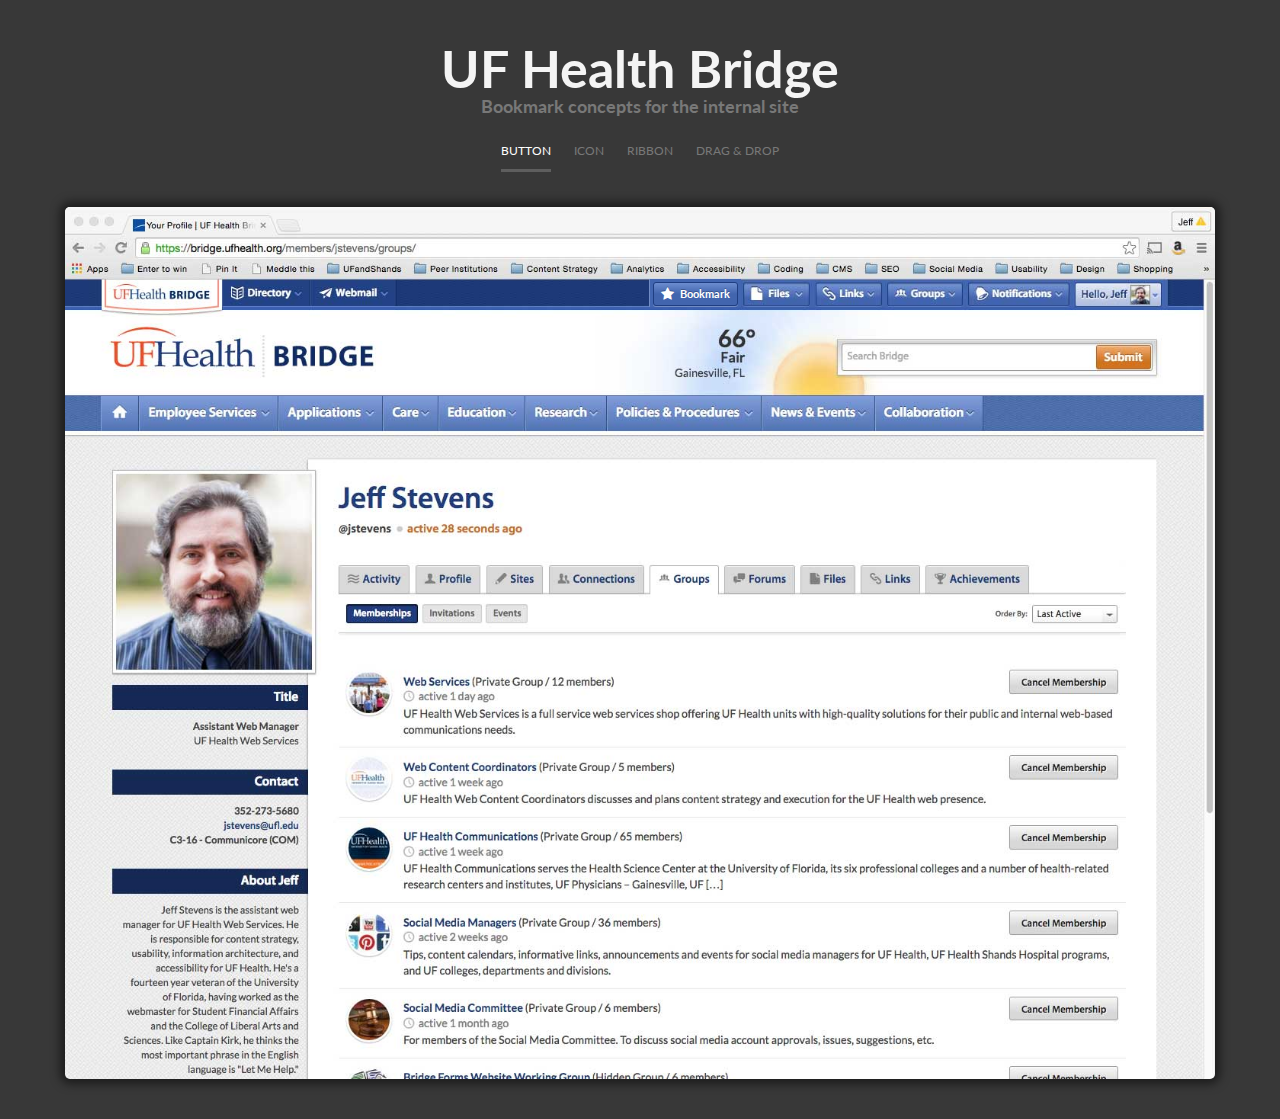
<file: index.html>
<!doctype html>
<html class="no-js" lang=""> 
<head>
  <meta charset="utf-8">
  <meta http-equiv="X-UA-Compatible" content="IE=edge">
  <title>UF Health - Bridge Bookmark concept by Andrzej Dubiel</title>
  <meta name="viewport" content="width=device-width, initial-scale=1, user-scalable=no">
  <link rel="stylesheet" href="http://fonts.googleapis.com/css?family=Lato:400,700">
  <link rel="stylesheet" href="http://cdnjs.cloudflare.com/ajax/libs/font-awesome/4.3.0/css/font-awesome.min.css">
  <link rel="stylesheet" href="css/bookmark.min.css">
  <script src="js/vendor/modernizr-2.8.3.min.js"></script>
</head>
<body>
    <!-- 

      __| |_   _| |__ (_) ___| |  _ __ ___   ___ 
     / _` | | | | '_ \| |/ _ \ | | '_ ` _ \ / _ \
    | (_| | |_| | |_) | |  __/ |_| | | | | |  __/
     \__,_|\__,_|_.__/|_|\___|_(_)_| |_| |_|\___| 

     Andrzej was here.

   -->
   <div class="intro">
    <h1>UF Health Bridge
      <span>Bookmark concepts for the internal site</span>
    </h1>
    <ul>
      <li><a class="active" href="index.html">Button</a></li>
      <li><a href="index-2.html">Icon</a></li>
      <li><a href="index-3.html">Ribbon</a></li>
      <li><a href="index-4.html">Drag &amp; Drop</a></li>
    </ul>
  </div>
  <div class="browser concept-1">
    <div class="browser-top"></div>
    <nav>
      <a href="#" class="btn btn-blue" data-bmk-dropdown><i class="fa fa-star"></i> Bookmark</a>
    </nav>
    <div class="dropdown">
      <h3><i class="fa fa-check-circle text-success"></i> Bookmark has been added!</h3>
      <form action="" class="form-bmk">
        <label class="label-text">Name</label>
        <input type="text" value="Jeff Stevens | UF Health Bridge" />
        <input checked="checked" id="radio_1" name="radio" type="radio">
        <label class="label-radio" for="radio_1"><i class="fa fa-times"></i> Public</label>
        <input id="radio_2" name="radio" type="radio">
        <label class="label-radio" for="radio_2"><i class="fa fa-times"></i> Private</label>
        <input id="radio_3" name="radio" type="radio">
        <label class="label-radio" for="radio_3"><i class="fa fa-times"></i> Friends-only</label>
        <div class="pull-right">
          <button type="submit" class="btn btn-success">Done</button>
        </div>
        <div class="pull-left">
          <a href="#" class="btn btn-link btn-danger" data-bmk-remove><i class="fa fa-trash"></i> Remove</a>
        </div>
        <div class="clearfix"></div>
      </form>
    </div>

  </div>
  

  <script src="//cdnjs.cloudflare.com/ajax/libs/jquery/1.9.1/jquery.min.js"></script>
  <script src="js/bookmark.min.js"></script>

</body>
</html>
</file>
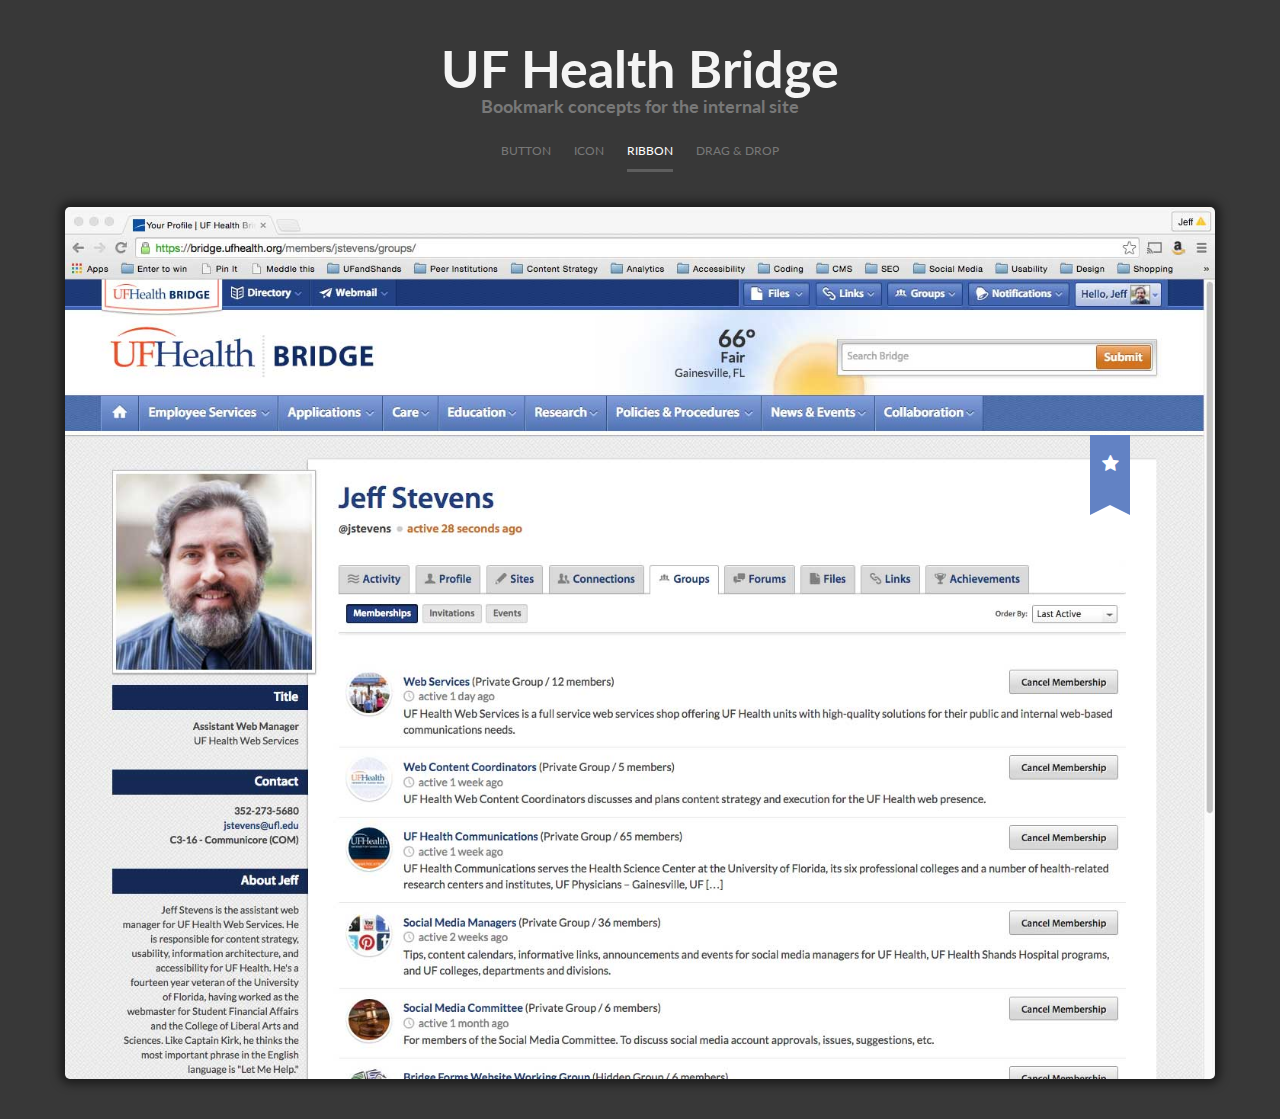
<file: index-3.html>
<!doctype html>
<html class="no-js" lang=""> 
<head>
  <meta charset="utf-8">
  <meta http-equiv="X-UA-Compatible" content="IE=edge">
  <title>UF Health - Bridge Bookmark concept by Andrzej Dubiel</title>
  <meta name="viewport" content="width=device-width, initial-scale=1, user-scalable=no">
  <link rel="stylesheet" href="http://fonts.googleapis.com/css?family=Lato:400,700">
  <link rel="stylesheet" href="http://cdnjs.cloudflare.com/ajax/libs/font-awesome/4.3.0/css/font-awesome.min.css">
  <link rel="stylesheet" href="css/bookmark.min.css">
  <script src="js/vendor/modernizr-2.8.3.min.js"></script>
</head>
<body>
    <!-- 

      __| |_   _| |__ (_) ___| |  _ __ ___   ___ 
     / _` | | | | '_ \| |/ _ \ | | '_ ` _ \ / _ \
    | (_| | |_| | |_) | |  __/ |_| | | | | |  __/
     \__,_|\__,_|_.__/|_|\___|_(_)_| |_| |_|\___| 

     Andrzej was here.

   -->
   <div class="intro">
    <h1>UF Health Bridge
      <span>Bookmark concepts for the internal site</span>
    </h1>
    <ul>
      <li><a href="index.html">Button</a></li>
      <li><a href="index-2.html">Icon</a></li>
      <li><a class="active" href="index-3.html">Ribbon</a></li>
      <li><a href="index-4.html">Drag &amp; Drop</a></li>
    </ul>
  </div>
  <div class="browser concept-3">
    <div class="notification">
      <a href="#" class="close"><i class="fa fa-times"></i></a>
      <p></p>
    </div>
    <div class="ribbon-container">
      <a href="#" class="ribbon" data-bmk-ribbon><i class="fa fa-star"></i></a>
    </div>
  </div>
  

  <script src="//cdnjs.cloudflare.com/ajax/libs/jquery/1.9.1/jquery.min.js"></script>
  <script src="js/bookmark.min.js"></script>

</body>
</html>
</file>
<file: css/bookmark.min.css>
html,body,div,span,object,iframe,h1,h2,h3,h4,h5,h6,p,blockquote,pre,abbr,address,cite,code,del,dfn,em,img,ins,kbd,q,samp,small,strong,sub,sup,var,b,i,dl,dt,dd,ol,ul,li,fieldset,form,label,legend,table,caption,tbody,tfoot,thead,tr,th,td,article,aside,canvas,details,figcaption,figure,footer,header,hgroup,menu,nav,section,summary,time,mark,audio,video{margin:0;padding:0;border:0;outline:0;font-size:100%;vertical-align:baseline;background:0 0}body{line-height:1}article,aside,details,figcaption,figure,footer,header,hgroup,menu,nav,section{display:block}nav ul{list-style:none}blockquote,q{quotes:none}blockquote:before,blockquote:after,q:before,q:after{content:none}a{margin:0;padding:0;font-size:100%;vertical-align:baseline;background:0 0}ins{background-color:#ff9;color:#000;text-decoration:none}mark{background-color:#ff9;color:#000;font-style:italic;font-weight:700}del{text-decoration:line-through}abbr[title],dfn[title]{border-bottom:1px dotted;cursor:help}table{border-collapse:collapse;border-spacing:0}hr{display:block;height:1px;border:0;border-top:1px solid #ccc;margin:1em 0;padding:0}input,select{vertical-align:middle}button{overflow:visible;text-transform:none;-webkit-appearance:none;cursor:pointer;background:0 0;border:0;padding:0}button::-moz-focus-inner,input::-moz-focus-inner{border:0;padding:0}input:hover,input:focus,input:active{text-decoration:none;-webkit-appearance:none;outline:0}*{-moz-box-sizing:border-box;box-sizing:border-box}:before,:after{-moz-box-sizing:border-box;box-sizing:border-box}h1,h2,h3,h4,h5,h6{font-weight:700;color:#333}h1,.h1{font-size:28px}h2,.h2{font-size:23px}h3,.h3{font-size:19px}h4,.h4{font-size:14px}h5,.h5{font-size:11px}h6,.h6{font-size:10px}p{color:#333}input,button,select,textarea{font-family:inherit;font-size:inherit;line-height:inherit}a,button{color:#fff;text-decoration:none}a:hover,button:hover,a:focus,button:focus,a:active,button:active{text-decoration:none;-webkit-appearance:none;outline:0}body{background:#383838;font-family:Lato,"Helvetica Neue",Helvetica,Arial,sans-serif;font-size:11px;line-height:1.42857143;color:#333}.intro{margin:40px 0;text-align:center}.intro h1{color:#f4f4f4;font-size:52px;line-height:1.1;padding:0}.intro h1 span{display:block;color:#787878;font-weight:700;font-size:18px}.intro ul{margin:20px 0 0 0;padding:0}.intro li{display:inline}.intro a{display:inline-block;padding:5px 10px;color:#787878;font-size:12px;-webkit-transition:all .3s ease-in-out;transition:all .3s ease-in-out;text-transform:uppercase}.intro a:after{content:'';background:#383838;position:relative;display:block;height:3px;width:100%;bottom:-15px;-webkit-transition:all .3s ease-in-out;transition:all .3s ease-in-out}.intro a.active,.intro a:hover{color:#fff}.intro a.active:after,.intro a:hover:after{background:#5e5e5e;bottom:-10px}.browser{position:relative;overflow:hidden;background:url(../img/browser.jpg) no-repeat;background-size:1150px 872px;width:1150px;height:872px;margin:40px auto;box-shadow:0 0 10px 5px rgba(0,0,0,.5);border-radius:5px}.browser-top{position:absolute;top:0;left:0;width:1150px;height:103px;background:url(../img/browser-top.jpg) no-repeat;background-size:1150px 103px;z-index:5}.browser:after,.browser-top:after{content:'';display:block;width:100%;height:100%;opacity:0;background:#000}.content{position:absolute;top:72px;left:0;z-index:2}nav{background:#4266b1;height:28px;padding:3px;position:absolute;top:72px;left:584px;border-left:1px solid rgba(255,255,255,.25);z-index:6}.concept-2 nav{left:640px}.concept-4 nav{z-index:auto}.btn{display:inline-block;height:24px;margin-bottom:0;font-weight:700;text-align:center;vertical-align:middle;-ms-touch-action:manipulation;touch-action:manipulation;cursor:pointer;background-image:none;white-space:nowrap;padding:3px 7px;font-size:11px;line-height:1.3;border-radius:3px;text-shadow:0 -1px 0 rgba(0,0,0,.25);box-shadow:0 1px 0 0 rgba(255,255,255,.25);-webkit-transition:all .3s ease-in-out;transition:all .3s ease-in-out}.btn .fa{font-size:14px;margin-right:3px;position:relative;bottom:-1px}.btn-link{color:#767676;text-shadow:none;padding:5px;text-transform:uppercase;font-size:10px}.btn-link:hover,.btn-link:active,.btn-link.active{color:#333}.btn-danger{color:#ef4836}.btn-danger:hover,.btn-danger:active,.btn-danger.active{color:#b11e0e}.btn-blue{background-image:-webkit-linear-gradient(#6c8dd0 0, #4265ae 50%);background-image:linear-gradient(#6c8dd0 0,#4265ae 50%);border:1px solid #1F3E82}.btn-blue:hover,.btn-blue:active,.btn-blue.active{background-image:-webkit-linear-gradient(#6c8dd0 0, #4265ae 100%);background-image:linear-gradient(#6c8dd0 0,#4265ae 100%)}.btn-success{background-image:-webkit-linear-gradient(#9fd046 0, #5bba35 50%);background-image:linear-gradient(#9fd046 0,#5bba35 50%);border:1px solid rgba(90,132,40,.33)}.btn-success:hover,.btn-success:active,.btn-success.active{background-image:-webkit-linear-gradient(#9fd046 0, #5bba35 100%);background-image:linear-gradient(#9fd046 0,#5bba35 100%)}.btn-icon{width:28px}.dropdown{position:absolute;z-index:0;left:584px;top:102px;-webkit-transform:translateY(-50%);-ms-transform:translateY(-50%);transform:translateY(-50%);opacity:0;visibility:hidden;background:#f5f5f5;padding:10px;width:275px;-webkit-transition:all .3s ease-in-out;transition:all .3s ease-in-out;z-index:1;border:1px solid #dcdcdc;border-radius:0 0 3px 3px}.dropdown.show-me{-webkit-transform:translateY(0%);-ms-transform:translateY(0%);transform:translateY(0%);opacity:1;visibility:visible}.dropdown h3{font-size:13px;margin-bottom:10px}.dropdown .label-text:before,.dropdown .label-text:after{content:" ";display:table}.dropdown .label-text:after{clear:both}.dropdown .label-text:before,.dropdown .label-text:after{content:" ";display:table}.dropdown .label-text:after{clear:both}.dropdown input[type=radio]{display:none}.dropdown input[type=text]{display:inline-block;width:100%;background:#fff;border:1px solid #dcdcdc;height:30px;border-radius:3px;padding:1px 10px;margin:5px 0}.dropdown .label-radio{display:inline-block;cursor:pointer;position:relative;margin:10px 10px 20px 0}.dropdown .label-radio .fa{background:#cfcfcf;line-height:15px;text-align:center;width:15px;height:15px;border-radius:100%;color:#cfcfcf}.dropdown .label-radio .fa.fa-times:before{-webkit-transform:scale(0);-ms-transform:scale(0);transform:scale(0);-webkit-transition:all .3s ease-in-out;transition:all .3s ease-in-out}.dropdown input:checked+label .fa{color:#fff;background:#4266b1}.dropdown input:checked+label .fa.fa-times:before{-webkit-transform:scale(1);-ms-transform:scale(1);transform:scale(1)}.clearfix:before,.clearfix:after{content:" ";display:table}.clearfix:after{clear:both}.text-success{color:#5cb85c}.notification{position:absolute;right:46px;top:110px;padding:20px;border-radius:3px;opacity:0;-webkit-transform:translateX(50%);-ms-transform:translateX(50%);transform:translateX(50%);-webkit-transition:all .1s ease-in-out;transition:all .1s ease-in-out;z-index:10}.notification.notification-success{background:#5cb85c}.notification.notification-success .close{color:#449d44}.notification.notification-danger{background:#ef4836}.notification.notification-danger .close{color:#e02612}.notification.show-me{opacity:1;-webkit-transform:translateX(0%);-ms-transform:translateX(0%);transform:translateX(0%)}.notification p{color:#fff;padding:0;margin:0}.notification .close{display:block;width:15px;height:15px;position:absolute;right:0;top:2px;z-index:10;line-height:15px;font-size:12px}.ribbon-container{position:absolute;top:228px;right:85px;z-index:10}.ribbon{display:block;background:#6282c4;height:60px;position:relative;width:40px;text-align:center;-webkit-transition:all .3s ease-in-out;transition:all .3s ease-in-out}.ribbon:after,.ribbon:before{border-top:20px solid #6282c4;content:'';height:0;position:absolute;top:100%;width:0}.ribbon:after{border-left:40px solid transparent;right:0}.ribbon:before{border-right:40px solid transparent;left:0}.ribbon:hover,.ribbon.bookmark-added{height:70px}.ribbon:hover .fa,.ribbon.bookmark-added .fa{color:#f8e71c}.ribbon.bookmark-added .fa{-webkit-transform:scale(1.5);-ms-transform:scale(1.5);transform:scale(1.5)}.ribbon .fa{margin-top:20px;font-size:18px;-webkit-transition:all .3s ease-in-out;transition:all .3s ease-in-out}.drag-me{position:relative;z-index:20;-webkit-transition:none;transition:none;cursor:move}.overlay{width:100%;height:100%;background:rgba(0,0,0,.9);position:relative;z-index:10;visibility:hidden;opacity:0}.is-dragging .overlay{visibility:visible;opacity:1;-webkit-transition:all .3s ease-in-out;transition:all .3s ease-in-out}.container{width:900px;height:600px;margin:0 auto;padding-top:100px}.category{float:left;width:300px;padding:10px}.category h3{color:#fff;text-transform:uppercase;margin-top:5px;font-size:16px}.category p{color:#fff}.drop-in{border:2px solid rgba(255,255,255,.5);width:280px;border-radius:5px;height:280px;padding:10px;-webkit-transition:background-color .3s ease-in-out;transition:background-color .3s ease-in-out}.drop-in.drop-hover{background:rgba(255,255,255,.1);border:2px solid rgba(255,255,255,.75)}.drop-in-create{border:2px solid rgba(255,255,255,.75);width:280px;border-radius:5px;height:280px;padding:10px;border-style:dashed;text-align:center;color:#fff;font-size:18px;text-transform:uppercase;padding:100px 30px 0 30px}.drop-in-create .fa{display:block;font-size:40px;margin-bottom:10px}.item{background:#4266b1;width:45px;height:45px;float:left;text-align:center;line-height:45px;font-size:24px;color:#fff;margin-right:5px;margin-bottom:5px;border-radius:5px;-webkit-transform:scale(1.5);-ms-transform:scale(1.5);transform:scale(1.5);-webkit-animation:addBookmark .2s linear .3s forwards;animation:addBookmark .2s linear .3s forwards}.item .fa{color:#fff}@-webkit-keyframes addBookmark{from{-webkit-transform:scale(1.5);transform:scale(1.5)}to{-webkit-transform:scale(1);transform:scale(1)}}@keyframes addBookmark{from{-webkit-transform:scale(1.5);transform:scale(1.5)}to{-webkit-transform:scale(1);transform:scale(1)}}.bookmark-added .fa{color:#f8e71c}
</file>
